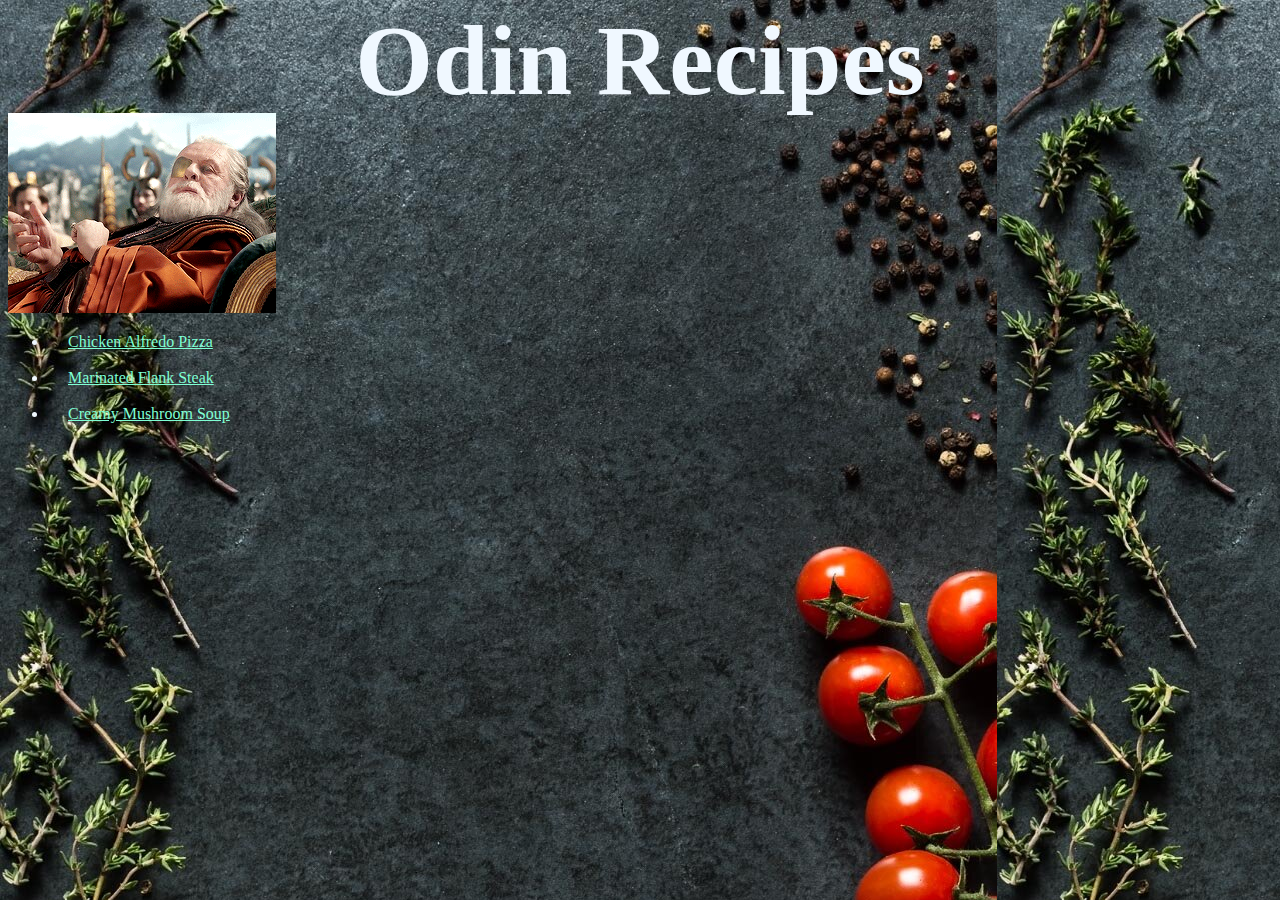
<file: index.html>
<!DOCTYPE html>
<html lang="en">
<head>
    <meta charset="UTF-8">
    <meta name="viewport" content="width=device-width, initial-scale=1.0">
    <title>Recipes</title>
    <link rel="stylesheet" href="style.css">
</head>
<body>
    <h1 class="title">Odin Recipes</h1>
    <div class="home">
        <img src="./images/odin.gif" style="width: auto;">
    </div>
    <ul class="member">
    <li><a href="recipes/pizza.html">Chicken Alfredo Pizza</a></li>
    <br>
    <li><a href="recipes/steak.html">Marinated Flank Steak</a></li>
    <br>
    <li><a href="recipes/soup.html">Creamy Mushroom Soup</a></li>
    </ul>
</body>
</html>
</file>
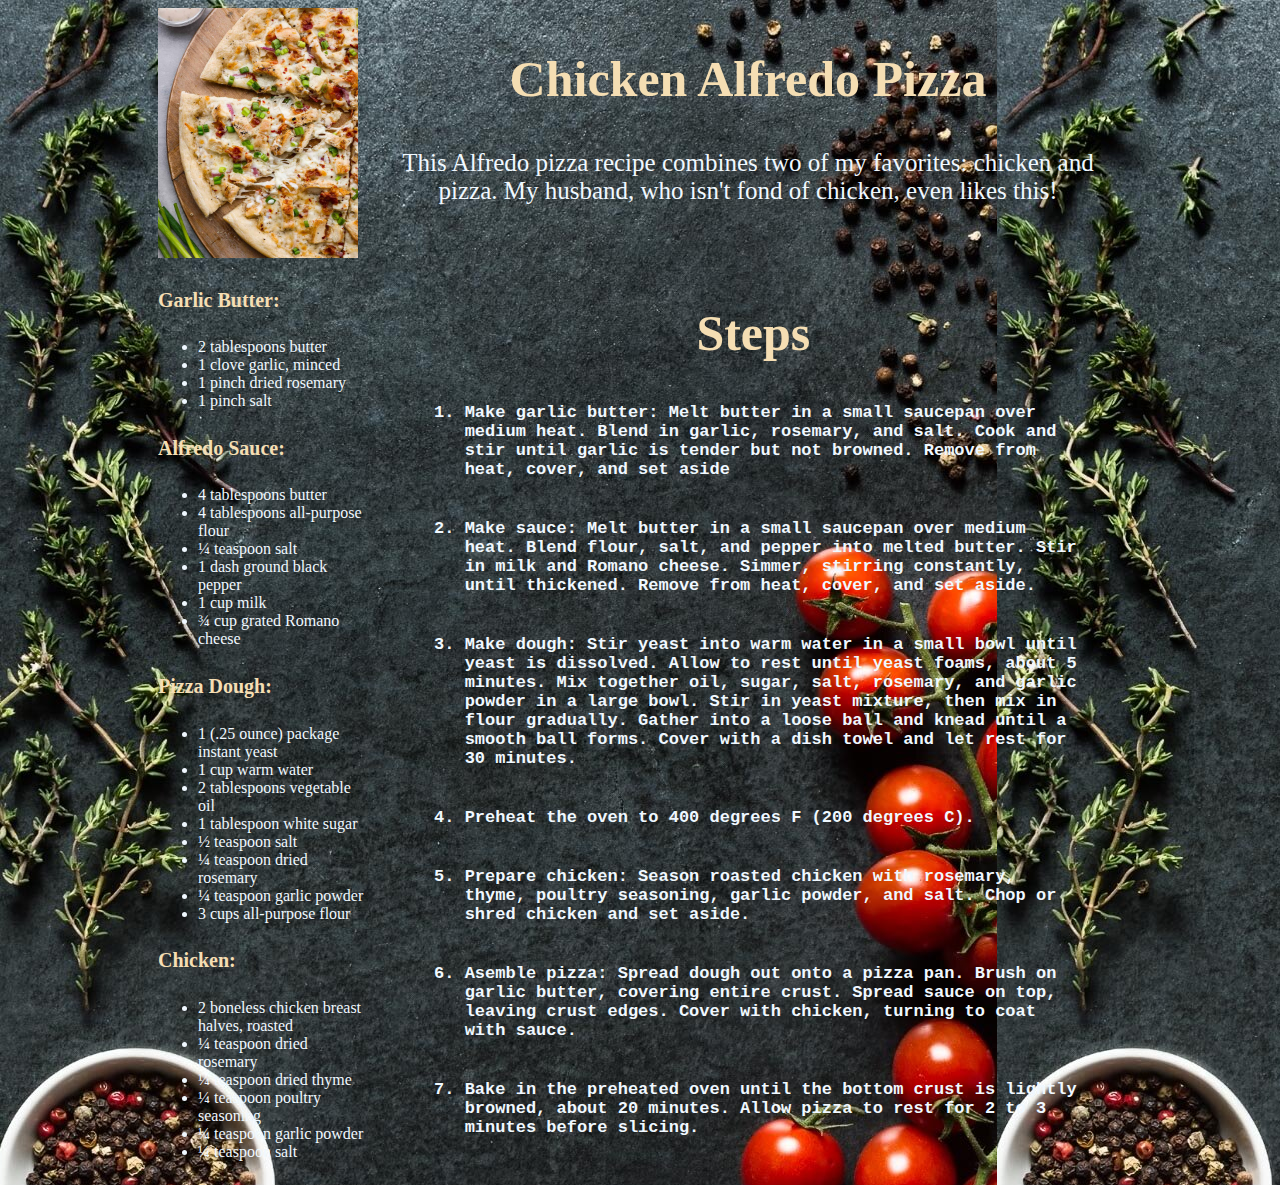
<file: recipes/pizza.html>
<!DOCTYPE html>
<html lang="en">
<head>
    <meta charset="UTF-8">
    <title>Pizza</title>
    <link rel="stylesheet" href="../style.css">
</head>
<body>

       
        <div class="container">
            <div class="item">
                <img src="../images/pizza.jpg">
            </div>
            <div class="item2">
                <h2>Chicken Alfredo Pizza</h2>
                <p>This Alfredo pizza recipe combines two of my favorites: chicken and pizza. My husband, who isn't fond of chicken, even likes this!</p>
            </div>
        </div>
        <div class="container2">
            <div class="item3" id="test">
                <h4>Garlic Butter:</h4>
                <ul>
                    <li>2 tablespoons butter</li>
                    <li>1 clove garlic, minced</li>
                    <li>1 pinch dried rosemary</li>
                    <li>1 pinch salt</li>
                </ul>
                <h4>Alfredo Sauce:</h4>
                <ul>
                    <li>4 tablespoons butter</li>
                    <li>4 tablespoons all-purpose flour</li>
                    <li>¼ teaspoon salt</li>
                    <li>1 dash ground black pepper</li>
                    <li>1 cup milk</li>
                    <li>¾ cup grated Romano cheese</li>
                </ul>
                <h4>Pizza Dough:</h4>
                <ul>
                    <li>1 (.25 ounce) package instant yeast</li>
                    <li>1 cup warm water</li>
                    <li>2 tablespoons vegetable oil</li>
                    <li>1 tablespoon white sugar</li>
                    <li>½ teaspoon salt</li>
                    <li>¼ teaspoon dried rosemary</li>
                    <li>¼ teaspoon garlic powder</li>
                    <li>3 cups all-purpose flour</li>
                </ul>
                <h4>Chicken:</h4>
                <ul>
                    <li>2 boneless chicken breast halves, roasted</li>
                    <li>¼ teaspoon dried rosemary</li>
                    <li>¼ teaspoon dried thyme</li>
                    <li>¼ teaspoon poultry seasoning</li>
                    <li>¼ teaspoon garlic powder</li>
                    <li>¼ teaspoon salt</li>
                </ul>
            </div>
            <div class="item4">
                <h2 class="subtitle">Steps</h2>
                <ol>
                    <li>Make garlic butter: Melt butter in a small saucepan over medium heat. Blend in garlic, rosemary, and salt. Cook and stir until garlic is tender but not browned. Remove from heat, cover, and set aside</li>
                    <li>Make sauce: Melt butter in a small saucepan over medium heat. Blend flour, salt, and pepper into melted butter. Stir in milk and Romano cheese. Simmer, stirring constantly, until thickened. Remove from heat, cover, and set aside.</li>
                    <li>Make dough: Stir yeast into warm water in a small bowl until yeast is dissolved. Allow to rest until yeast foams, about 5 minutes. Mix together oil, sugar, salt, rosemary, and garlic powder in a large bowl. Stir in yeast mixture, then mix in flour gradually. Gather into a loose ball and knead until a smooth ball forms. Cover with a dish towel and let rest for 30 minutes.</li>
                    <li>Preheat the oven to 400 degrees F (200 degrees C).</li>
                    <li>Prepare chicken: Season roasted chicken with rosemary, thyme, poultry seasoning, garlic powder, and salt. Chop or shred chicken and set aside.</li>
                    <li>Asemble pizza: Spread dough out onto a pizza pan. Brush on garlic butter, covering entire crust. Spread sauce on top, leaving crust edges. Cover with chicken, turning to coat with sauce.</li>
                    <li>Bake in the preheated oven until the bottom crust is lightly browned, about 20 minutes. Allow pizza to rest for 2 to 3 minutes before slicing.</li>
                </ol>
            </div>
        </div>  

</body>
</html>
</file>
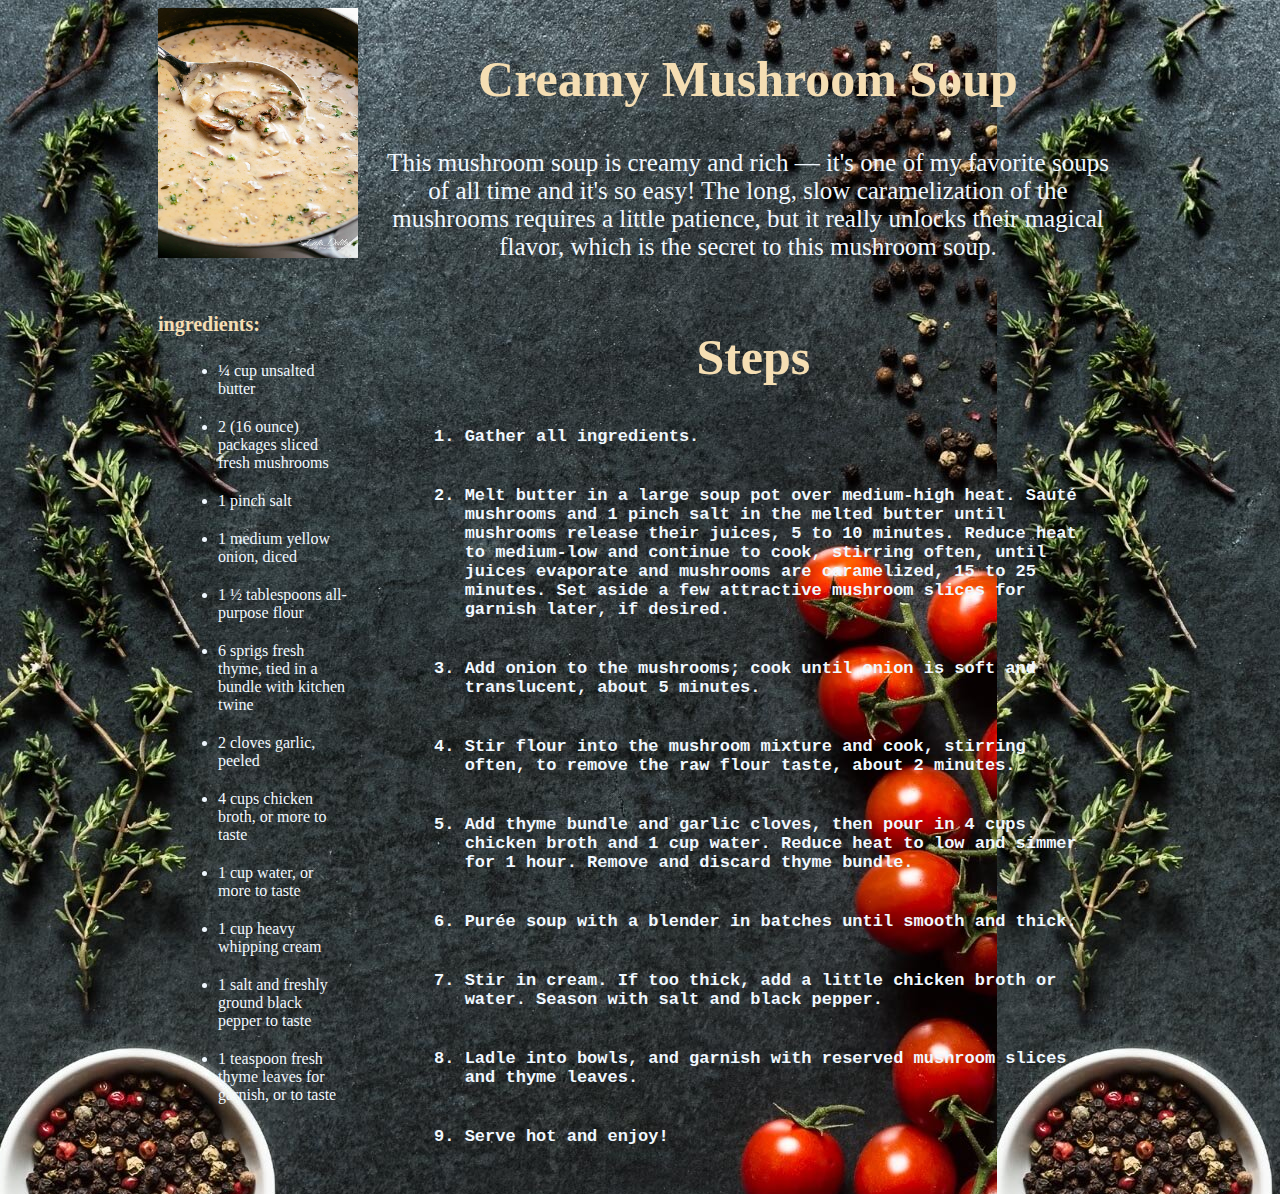
<file: recipes/soup.html>
<!DOCTYPE html>
<html lang="en">
<head>
    <meta charset="UTF-8">
    <title>Soup</title>
    <link rel="stylesheet" href="../style.css">
</head>
<body>

       
        <div class="container">
            <div class="item">
                <img src="../images/soup.jpg">
            </div>
            <div class="item2">
                <h2>Creamy Mushroom Soup</h2>
                <p>This mushroom soup is creamy and rich — it's one of my favorite soups of all time and it's so easy! The long, slow caramelization of the mushrooms requires a little patience, but it really unlocks their magical flavor, which is the secret to this mushroom soup.</p>
            </div>
        </div>
        <div class="container2">
            <div class="item3" id="test">
                <h4>ingredients:</h4>
                <ul class="none">
                    <li>¼ cup unsalted butter</li>
                    <li>2 (16 ounce) packages sliced fresh mushrooms</li>
                    <li>1 pinch salt</li>
                    <li>1 medium yellow onion, diced</li>
                    <li>1 ½ tablespoons all-purpose flour</li>
                    <li>6 sprigs fresh thyme, tied in a bundle with kitchen twine</li>  
                    <li>2 cloves garlic, peeled</li>
                    <li>4 cups chicken broth, or more to taste</li>
                    <li>1 cup water, or more to taste</li>
                    <li>1 cup heavy whipping cream</li>
                    <li>1 salt and freshly ground black pepper to taste</li>
                    <li>1 teaspoon fresh thyme leaves for garnish, or to taste</li>
                </ul>
            </div>
            <div class="item4">
                <h2 class="subtitle">Steps</h2>
                <ol class="none2">
                    <li>Gather all ingredients.</li>
                    <li>Melt butter in a large soup pot over medium-high heat. Sauté mushrooms and 1 pinch salt in the melted butter until mushrooms release their juices, 5 to 10 minutes. Reduce heat to medium-low and continue to cook, stirring often, until juices evaporate and mushrooms are caramelized, 15 to 25 minutes. Set aside a few attractive mushroom slices for garnish later, if desired.</li>
                    <li>Add onion to the mushrooms; cook until onion is soft and translucent, about 5 minutes.</li>
                    <li>Stir flour into the mushroom mixture and cook, stirring often, to remove the raw flour taste, about 2 minutes.</li>
                    <li>Add thyme bundle and garlic cloves, then pour in 4 cups chicken broth and 1 cup water. Reduce heat to low and simmer for 1 hour. Remove and discard thyme bundle.</li>
                    <li>Purée soup with a blender in batches until smooth and thick.</li>
                    <li>Stir in cream. If too thick, add a little chicken broth or water. Season with salt and black pepper.</li>
                    <li>Ladle into bowls, and garnish with reserved mushroom slices and thyme leaves.</li>
                    <li>Serve hot and enjoy!</li>
                </ol>
            </div>
        </div>  

</body>
</html>
</file>
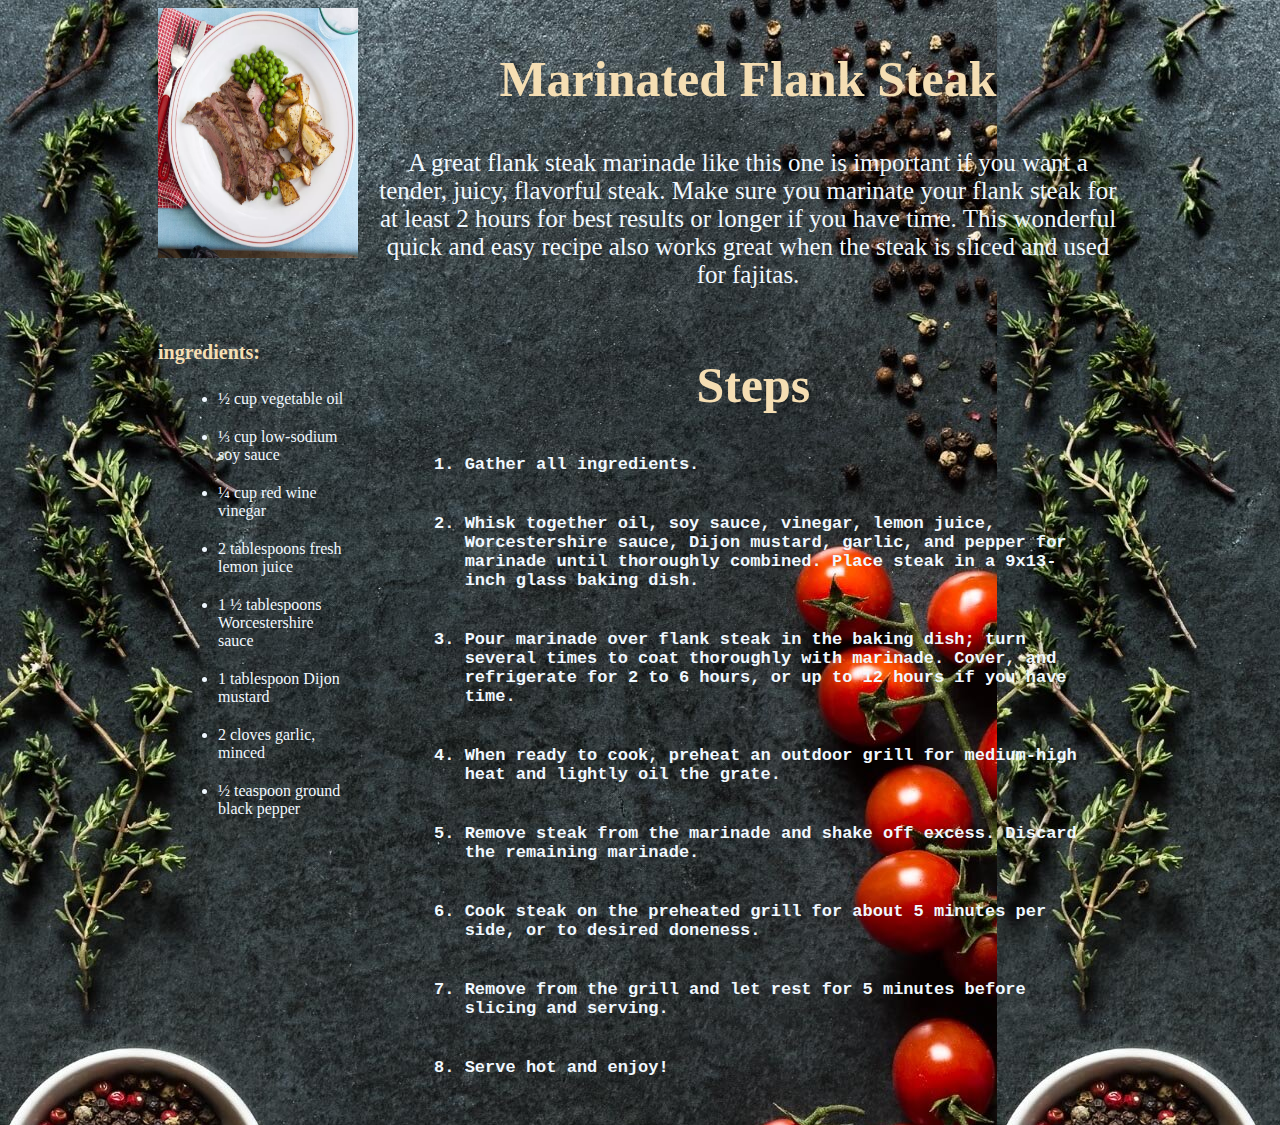
<file: recipes/steak.html>
<!DOCTYPE html>
<html lang="en">
<head>
    <meta charset="UTF-8">
    <title>Steak</title>
    <link rel="stylesheet" href="../style.css">
</head>
<body>

       
        <div class="container">
            <div class="item">
                <img src="../images/steak.jpg">
            </div>
            <div class="item2">
                <h2>Marinated Flank Steak</h2>
                <p>A great flank steak marinade like this one is important if you want a tender, juicy, flavorful steak. Make sure you marinate your flank steak for at least 2 hours for best results or longer if you have time. This wonderful quick and easy recipe also works great when the steak is sliced and used for fajitas.</p>
            </div>
        </div>
        <div class="container2">
            <div class="item3" id="test">
                <h4>ingredients:</h4>
                <ul class="none">
                    <li>½ cup vegetable oil</li>
                    <li>⅓ cup low-sodium soy sauce</li>
                    <li>¼ cup red wine vinegar</li>
                    <li>2 tablespoons fresh lemon juice</li>
                    <li>1 ½ tablespoons Worcestershire sauce</li>
                    <li>1 tablespoon Dijon mustard</li>  
                    <li>2 cloves garlic, minced</li>
                    <li>½ teaspoon ground black pepper</li>
                </ul>
            </div>
            <div class="item4">
                <h2 class="subtitle">Steps</h2>
                <ol>
                    <li>Gather all ingredients.</li>
                    <li>Whisk together oil, soy sauce, vinegar, lemon juice, Worcestershire sauce, Dijon mustard, garlic, and pepper for marinade until thoroughly combined. Place steak in a 9x13-inch glass baking dish.</li>
                    <li>Pour marinade over flank steak in the baking dish; turn several times to coat thoroughly with marinade. Cover, and refrigerate for 2 to 6 hours, or up to 12 hours if you have time.</li>
                    <li>When ready to cook, preheat an outdoor grill for medium-high heat and lightly oil the grate.</li>
                    <li>Remove steak from the marinade and shake off excess. Discard the remaining marinade.</li>
                    <li>Cook steak on the preheated grill for about 5 minutes per side, or to desired doneness.</li>
                    <li>Remove from the grill and let rest for 5 minutes before slicing and serving.</li>
                    <li>Serve hot and enjoy!</li>
                </ol>
            </div>
        </div>  

</body>
</html>
</file>
<file: style.css>
body{
  background-image: url(.//images/background.jpg);
}
.container {
  margin-left: 150px;
  margin-right: 150px;
  background: transparent;
  display: flex;
  align-items: stretch;
  justify-content: space-evenly;
  gap: 16px;
}

.item {
  flex-grow: 1;
  flex-basis: 5px;
  
}
.item2 {
  flex-grow: 3;
  background: transparent;
}
.item img{
  height: 250px;
  width: 200px;
}
ul{
  color: black;
}
.container2 {
  margin-left: 150px;
  margin-right: 150px;
  background: transparent;
  display: flex;
  gap: 16px;
  justify-content: space-around;
}
.item3 {
  flex-grow: 1;
  flex-basis: 1000px;
  background: transparent;
}
.item4 {
  flex-grow: 1;
  flex-basis: 3500px;
  background: transparent;
  align-self: flex-start;
}
h1{
  text-align: center;
  margin: -5px;
  color: aliceblue;
  font-size: 100px;
}
h2{
  text-align: center;
  font-size: 50px;
  color: wheat;
}
p{
  text-align: center;
  font-size: 25px;
  color: aliceblue;
}
h4{
  color: wheat;
  font-size: 20px;
}
ul li{
  color: aliceblue;
}
ol li{
  color: aliceblue;
  margin: 40px;
  font-size: 17px;
  font-weight: 800;
  font-family: 'Courier New', Courier, monospace;
}
.none li{
  color: aliceblue;
  margin: 20px;
}
a{
  color: aquamarine;
  margin: 20px;
}
</file>
